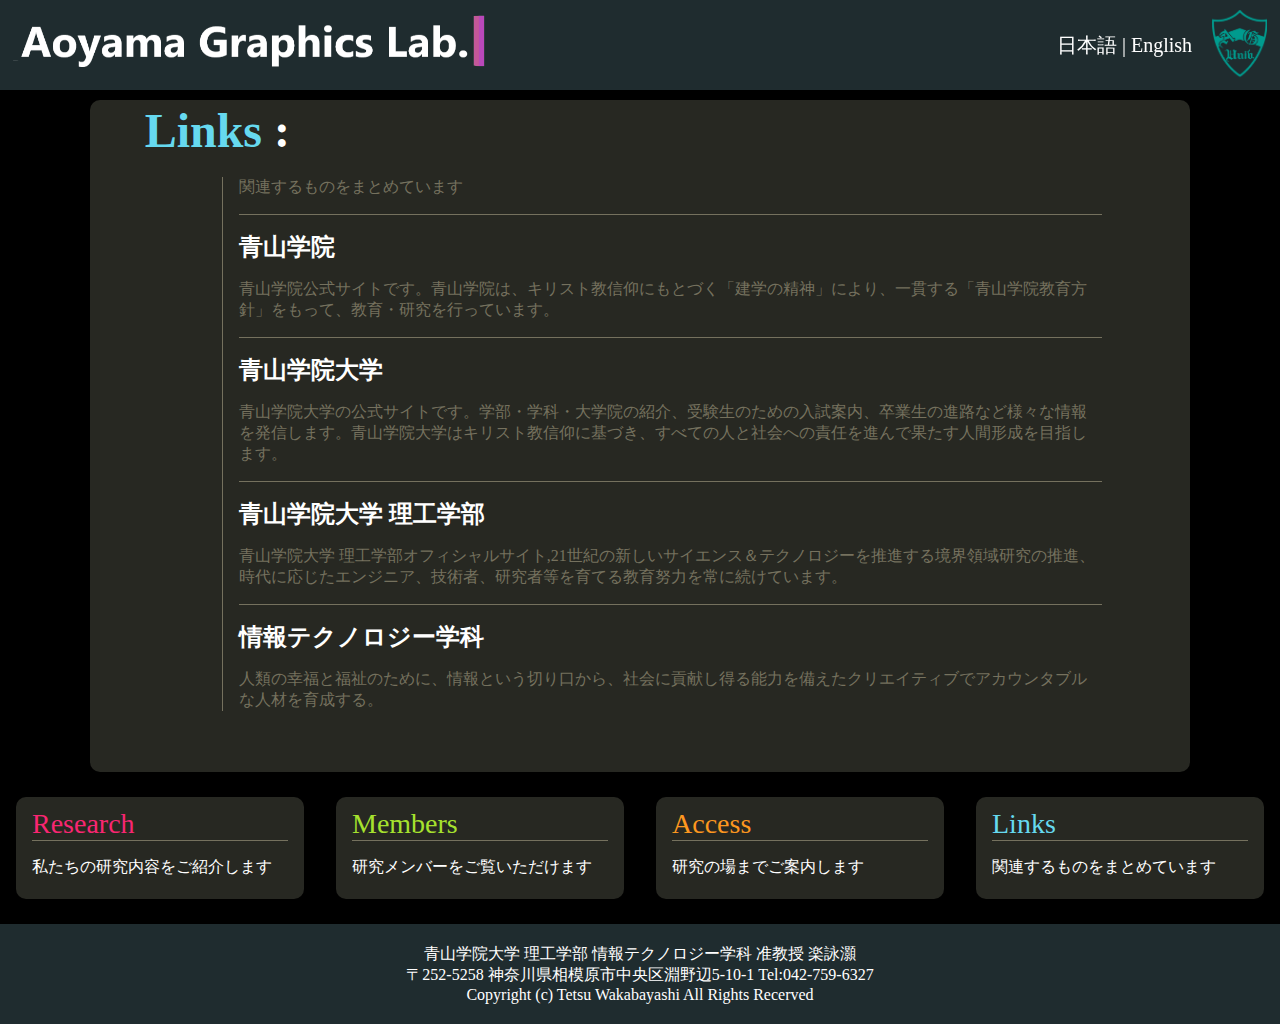
<file: links.html>
<!DOCTYPE html>
<html lang="ja">
  <head>
    <meta charset="utf-8">
    <title>Links | AoyamaGraphics</title>
    <meta name="keywords" content="コンピュータグラフィクス,CG,楽研究室,情テク,青学">
    <meta name="description" content="当研究室では、画像⽣成のためのレンダリング技術や、モノの動きを予測するシミュレーション技術、計算機で形をデザインするための技術、といったグラフィックスの基礎技術から、グラフィックスを応⽤したVR 研究やインタラクション技術について研究を進めていきます。">
    <meta name="viewport" content="width=device-width, initial-scale=1.0, maximum-scale=1.0, minimum-scale=1.0">
    <link rel="stylesheet" href="./css/base.css">
    <link rel="stylesheet" href="./css/mediaquery.css">
    <link rel="content" href="./research.html">
    <link rel="content" href="./members.html">
    <link rel="content" href="./access.html">
    <link rel="content" href="./links.html">
    <link rel="shortcut icon" href="images/graph.ico">
  </head>
  <body>
  <div id="wrap">

    <!-- 冠部分（位置固定、オーバーレイ） -->
    <header>
      <div id="header">
        <div class="header-left">
          <div class="logo">
            <a href="index.html"><img src="images/Logo3Dwhite.png" alt="Logo"></a>
          </div>
        </div>
        <div class="header-right">
          <a href="https://www.aoyama.ac.jp/" target="_blank"><img src="images/agu.png" alt="agu"></a>
          <ul>
            <li><a href="./research.html" class="jump1">Research</a></li>
            <li><a href="./members.html" class="jump2">Members</a></li>
            <li><a href="./access.html" class="jump3">Access</a></li>
            <li><a href="./links.html" class="jump4">Links</a></li>
          </ul>
          <div id="tabcontrol">
            <a href="#" onClick="toggle_viewJPN(); return false;" style="display:inline;">日本語</a> | <a href="#"
              onClick="toggle_viewENG(); return false;" style="display:inline;">English</a>
          </div>
        </div>
      </div>
    </header>

    <!--タイトル-->
    <div class="main">
      <div class="main-position main-contents">
        <div class="links-style">
          <!-- ページタイトル -->
          <h1>Links <span>:</span></h1>
          <div class="style-indent links-style-indent links-style-hover">
            <p>関連するものをまとめています</p>
            
            <a href="http://www.aoyamagakuin.jp/" target="_blank">
              <h2>青山学院</h2>
            </a>
            <p>青山学院公式サイトです。青山学院は、キリスト教信仰にもとづく「建学の精神」により、一貫する「青山学院教育方針」をもって、教育・研究を行っています。</p>
              
            <a href="http://www.aoyama.ac.jp/" target="_blank">
              <h2>青山学院大学</h2>
            </a>
            <p>青山学院大学の公式サイトです。学部・学科・大学院の紹介、受験生のための入試案内、卒業生の進路など様々な情報を発信します。青山学院大学はキリスト教信仰に基づき、すべての人と社会への責任を進んで果たす人間形成を目指します。</p>
            
            <a href="http://www.agnes.aoyama.ac.jp/" target="_blank">
              <h2>青山学院大学 理工学部</h2>
            </a>
            <p>青山学院大学 理工学部オフィシャルサイト,21世紀の新しいサイエンス＆テクノロジーを推進する境界領域研究の推進、時代に応じたエンジニア、技術者、研究者等を育てる教育努力を常に続けています。</p>
            
            <a href="http://www.it.aoyama.ac.jp/" target="_blank">
              <h2>情報テクノロジー学科</h2>
            </a>
            <p>人類の幸福と福祉のために、情報という切り口から、社会に貢献し得る能力を備えたクリエイティブでアカウンタブルな人材を育成する。</p>

            <!-- <a href="#" target="_blank">
              <h2>情報処理学会</h2>
            </a> -->
          </div>

        </div>
      </div>
    </div>

    <div id="gr-navi">
      <!-- コンテナ -->
      <div class="container">
        <!-- Research -->
        <div class="content content-left">
          <div class="content-items">
            <a href="./research.html">
              <div class="jump jump1">Research</div>
              <p>私たちの研究内容をご紹介します</p>
            </a>
          </div>
        </div>
        <!-- Members -->
        <div class="content content-right">
          <div class="content-items">
            <a href="./members.html">
              <div class="jump jump2">Members</div>
              <p>研究メンバーをご覧いただけます</p>
            </a>
          </div>
        </div>
        <!-- Access -->
        <div class="content content-left">
          <div class="content-items">
            <a href="./access.html">
              <div class="jump jump3">Access</div>
              <p>研究の場までご案内します</p>
            </a>
          </div>
        </div>
        <!-- Links -->
        <div class="content content-right">
          <div class="content-items">
            <a href="./links.html">
              <div class="jump jump4">Links</div>
              <p>関連するものをまとめています</p>
            </a>
          </div>
        </div>
      </div>
    </div>
    
    <!-- フッター -->
    <div class="footer">
      <p>青山学院大学 理工学部 情報テクノロジー学科<br class="br-sp"> 准教授 楽詠灝<br>
  〒252-5258 神奈川県相模原市中央区淵野辺5-10-1<br class="br-sp"> Tel:042-759-6327<br>
  Copyright (c) Tetsu Wakabayashi All Rights Recerved</p>
    </div>

  </div>
  <script language="JavaScript" type="text/javascript">
    var areaJPN = document.getElementById("areaJPN");
    var areaENG = document.getElementById("areaENG");
    areaENG.style.display = "none";
    function toggle_viewJPN() {
      areaJPN.style.display = "";
      areaENG.style.display = "none";
    }
    function toggle_viewENG() {
      areaJPN.style.display = "none";
      areaENG.style.display = "";
    }
  </script>

  </body>
</html>
</file>
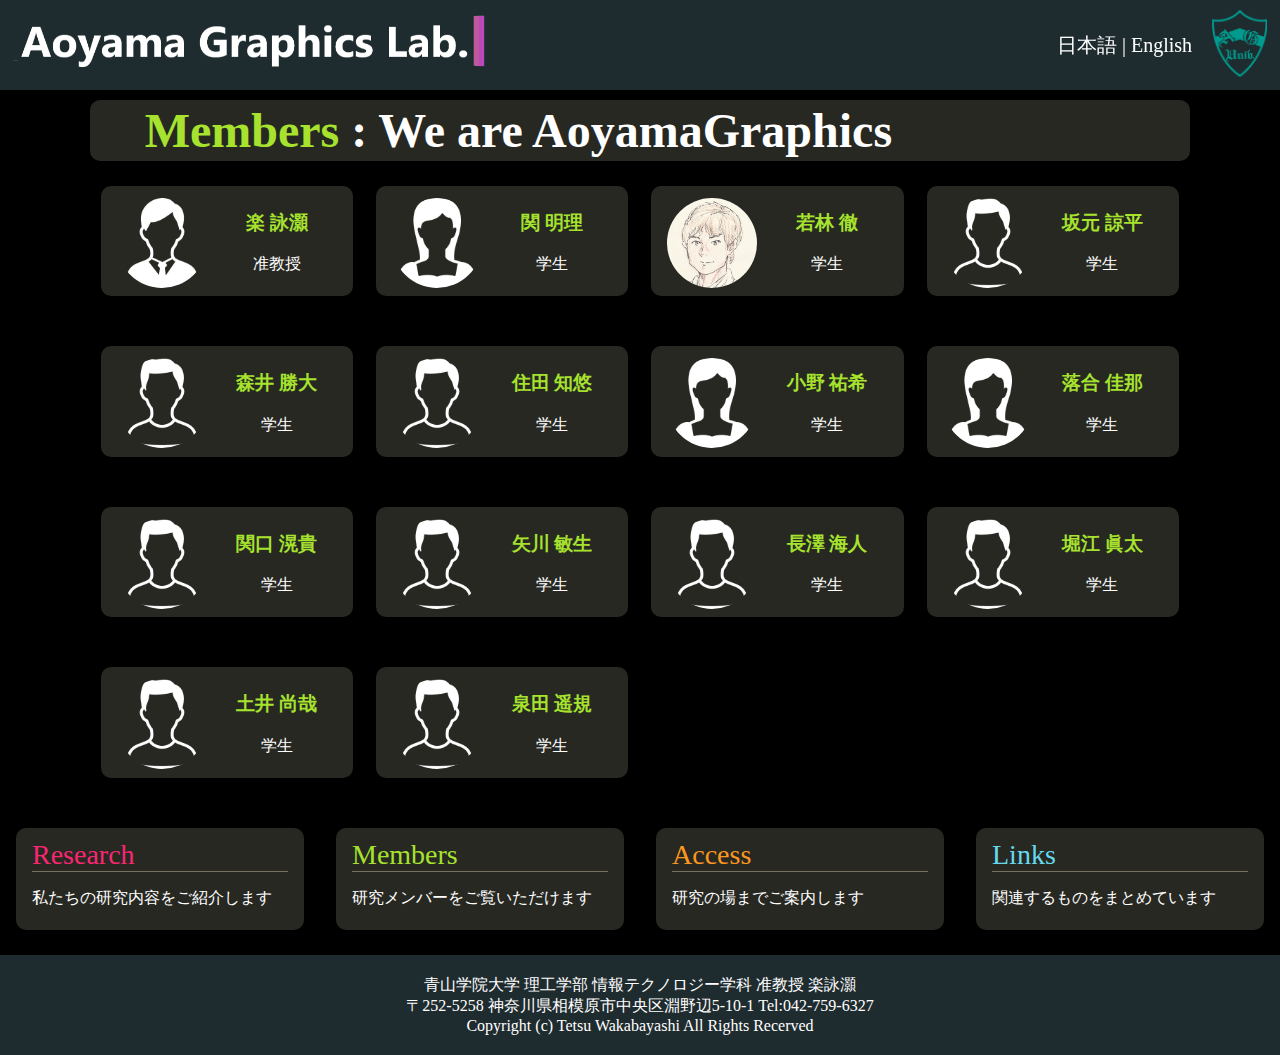
<file: members.html>
<!DOCTYPE html>
<html lang="ja">

<head>
  <meta charset="utf-8">
  <title>Members | AoyamaGraphics</title>
  <meta name="keywords" content="コンピュータグラフィクス,CG,楽研究室,情テク,青学">
  <meta name="description"
    content="当研究室では、画像⽣成のためのレンダリング技術や、モノの動きを予測するシミュレーション技術、計算機で形をデザインするための技術、といったグラフィックスの基礎技術から、グラフィックスを応⽤したVR 研究やインタラクション技術について研究を進めていきます。">
  <meta name="viewport" content="width=device-width, initial-scale=1.0, maximum-scale=1.0, minimum-scale=1.0">
  <link rel="stylesheet" href="./css/base.css">
  <link rel="stylesheet" href="./css/mediaquery.css">
  <link rel="content" href="./research.html">
  <link rel="content" href="./members.html">
  <link rel="content" href="./access.html">
  <link rel="content" href="./links.html">
  <link rel="shortcut icon" href="images/graph.ico">
</head>

<body>
  <div id="wrap">

    <!-- 冠部分（位置固定、オーバーレイ） -->
    <header>
      <div id="header">
        <div class="header-left">
          <div class="logo">
            <a href="index.html"><img src="images/Logo3Dwhite.png" alt="Logo"></a>
          </div>
        </div>
        <div class="header-right">
          <a href="https://www.aoyama.ac.jp/" target="_blank"><img src="images/agu.png" alt="agu"></a>
          <ul>
            <li><a href="./research.html" class="jump1">Research</a></li>
            <li><a href="./members.html" class="jump2">Members</a></li>
            <li><a href="./access.html" class="jump3">Access</a></li>
            <li><a href="./links.html" class="jump4">Links</a></li>
          </ul>
          <div id="tabcontrol">
            <a href="#" onClick="toggle_viewJPN(); return false;" style="display:inline;">日本語</a> | <a href="#"
              onClick="toggle_viewENG(); return false;" style="display:inline;">English</a>
          </div>
        </div>
      </div>
    </header>

    <!--メインコンテンツ-->
    <div class="main">
      <div class="main-position main-contents">

        <div class="member-style">
          <!-- ページタイトル -->
          <h1>Members <span>: <br class="br-sp">We are AoyamaGraphics</span></h1>
        </div>

        <!-- コンテナ -->
        <div class="container">
          <div class="content content-left">
            <div class="content-items">
              <!--メンバー画像-->
              <div class="member-img"><img src="images/prof.png" alt="prof"></div>
              <!--メンバーの名前と立場-->
              <h3>楽 詠灝</h3>
              <p class="description">准教授</p>
            </div>
          </div>
        </div>
        <!--コンテナ-->
        <div class="container">
          <div class="content content-right">
            <div class="content-items">
              <!--メンバー画像-->
              <div class="member-img"><img src="images/woman.png" alt="woman"></div>
              <!--メンバーの名前と立場-->
              <h3>関 明理</h3>
              <p class="description">学生</p>
            </div>
          </div>
        </div>
        <!--コンテナ-->
        <div class="container">
          <div class="content content-left">
            <div class="content-items">
              <!--メンバー画像-->
              <div class="member-img"><img src="images/wakabayashitetsu.jpg" alt="wakabayashitetsu"></div>
              <!--メンバーの名前と立場-->
              <h3>若林 徹</h3>
              <p class="description">学生</p>
            </div>
          </div>
        </div>
        <!--コンテナ-->
        <div class="container">
          <div class="content content-right">
            <div class="content-items">
              <!--メンバー画像-->
              <div class="member-img"><img src="images/man.png" alt="man"></div>
              <!--メンバーの名前と立場-->
              <h3>坂元 諒平</h3>
              <p class="description">学生</p>
            </div>
          </div>
        </div>
        <!--画面が最大のとき、ここまでで1行（4人ごとleft,right）-->
        <!--コンテナ-->
        <div class="container">
          <div class="content content-left">
            <div class="content-items">
              <!--メンバー画像-->
              <div class="member-img"><img src="images/man.png" alt="man"></div>
              <!--メンバーの名前と立場-->
              <h3>森井 勝大</h3>
              <p class="description">学生</p>
            </div>
          </div>
        </div>
        <!--コンテナ-->
        <div class="container">
          <div class="content content-right">
            <div class="content-items">
              <!--メンバー画像-->
              <div class="member-img"><img src="images/man.png" alt="man"></div>
              <!--メンバーの名前と立場-->
              <h3>住田 知悠</h3>
              <p class="description">学生</p>
            </div>
          </div>
        </div>
        <!--コンテナ-->
        <div class="container">
          <div class="content content-left">
            <div class="content-items">
              <!--メンバー画像-->
              <div class="member-img"><img src="images/woman.png" alt="woman"></div>
              <!--メンバーの名前と立場-->
              <h3>小野 祐希</h3>
              <p class="description">学生</p>
            </div>
          </div>
        </div>
        <!--コンテナ-->
        <div class="container">
          <div class="content content-right">
            <div class="content-items">
              <!--メンバー画像-->
              <div class="member-img"><img src="images/woman.png" alt="woman"></div>
              <!--メンバーの名前と立場-->
              <h3>落合 佳那</h3>
              <p class="description">学生</p>
            </div>
          </div>
        </div>
        <!--画面が最大のとき、ここまでで1行（4人ごとleft,right）-->
        <!--コンテナ-->
        <div class="container">
          <div class="content content-left">
            <div class="content-items">
              <!--メンバー画像-->
              <div class="member-img"><img src="images/man.png" alt="man"></div>
              <!--メンバーの名前と立場-->
              <h3>関口 滉貴</h3>
              <p class="description">学生</p>
            </div>
          </div>
        </div>
        <!--コンテナ-->
        <div class="container">
          <div class="content content-right">
            <div class="content-items">
              <!--メンバー画像-->
              <div class="member-img"><img src="images/man.png" alt="man"></div>
              <!--メンバーの名前と立場-->
              <h3>矢川 敏生</h3>
              <p class="description">学生</p>
            </div>
          </div>
        </div>
        <!--コンテナ-->
        <div class="container">
          <div class="content content-left">
            <div class="content-items">
              <!--メンバー画像-->
              <div class="member-img"><img src="images/man.png" alt="man"></div>
              <!--メンバーの名前と立場-->
              <h3>長澤 海人</h3>
              <p class="description">学生</p>
            </div>
          </div>
        </div>
        <!--コンテナ-->
        <div class="container">
          <div class="content content-right">
            <div class="content-items">
              <!--メンバー画像-->
              <div class="member-img"><img src="images/man.png" alt="man"></div>
              <!--メンバーの名前と立場-->
              <h3>堀江 眞太</h3>
              <p class="description">学生</p>
            </div>
          </div>
        </div>
        <!--画面が最大のとき、ここまでで1行（4人ごとleft,right）-->
        <!--コンテナ-->
        <div class="container">
          <div class="content content-left">
            <div class="content-items">
              <!--メンバー画像-->
              <div class="member-img"><img src="images/man.png" alt="man"></div>
              <!--メンバーの名前と立場-->
              <h3>土井 尚哉</h3>
              <p class="description">学生</p>
            </div>
          </div>
        </div>
        <!--コンテナ-->
        <div class="container">
          <div class="content content-right">
            <div class="content-items">
              <!--メンバー画像-->
              <div class="member-img"><img src="images/man.png" alt="man"></div>
              <!--メンバーの名前と立場-->
              <h3>泉田 遥規</h3>
              <p class="description">学生</p>
            </div>
          </div>
        </div>
        <!--学生コンテナテンプレート(content-right,left注意！)-->
        <!--<div class="container">
          <div class="content content-???????????????????">
            <div class="content-items">-->
        <!--メンバー画像-->
        <!--<div class="member-img"><img src="images/??man.png" alt="??man"></div>-->
        <!--メンバーの名前と立場-->
        <!--<h3></h3>
                <p class="description">学生</p>
            </div>
          </div>
        </div>-->

      </div>
    </div>

    <div id="gr-navi">
      <!-- コンテナ -->
      <div class="container">
        <!-- Research -->
        <div class="content content-left">
          <div class="content-items">
            <a href="./research.html">
              <div class="jump jump1">Research</div>
              <p>私たちの研究内容をご紹介します</p>
            </a>
          </div>
        </div>
        <!-- Members -->
        <div class="content content-right">
          <div class="content-items">
            <a href="./members.html">
              <div class="jump jump2">Members</div>
              <p>研究メンバーをご覧いただけます</p>
            </a>
          </div>
        </div>
        <!-- Access -->
        <div class="content content-left">
          <div class="content-items">
            <a href="./access.html">
              <div class="jump jump3">Access</div>
              <p>研究の場までご案内します</p>
            </a>
          </div>
        </div>
        <!-- Links -->
        <div class="content content-right">
          <div class="content-items">
            <a href="./links.html">
              <div class="jump jump4">Links</div>
              <p>関連するものをまとめています</p>
            </a>
          </div>
        </div>
      </div>
    </div>

    <!-- フッター -->
    <div class="footer">
      <p>青山学院大学 理工学部 情報テクノロジー学科<br class="br-sp"> 准教授 楽詠灝<br>
        〒252-5258 神奈川県相模原市中央区淵野辺5-10-1<br class="br-sp"> Tel:042-759-6327<br>
        Copyright (c) Tetsu Wakabayashi All Rights Recerved</p>
    </div>

  </div>
  <script language="JavaScript" type="text/javascript">
    var areaJPN = document.getElementById("areaJPN");
    var areaENG = document.getElementById("areaENG");

    areaENG.style.display = "none";
    function toggle_viewJPN() {
      areaJPN.style.display = "";
      areaENG.style.display = "none";
    }
    function toggle_viewENG() {

    }
  </script>

</body>

</html>
</file>
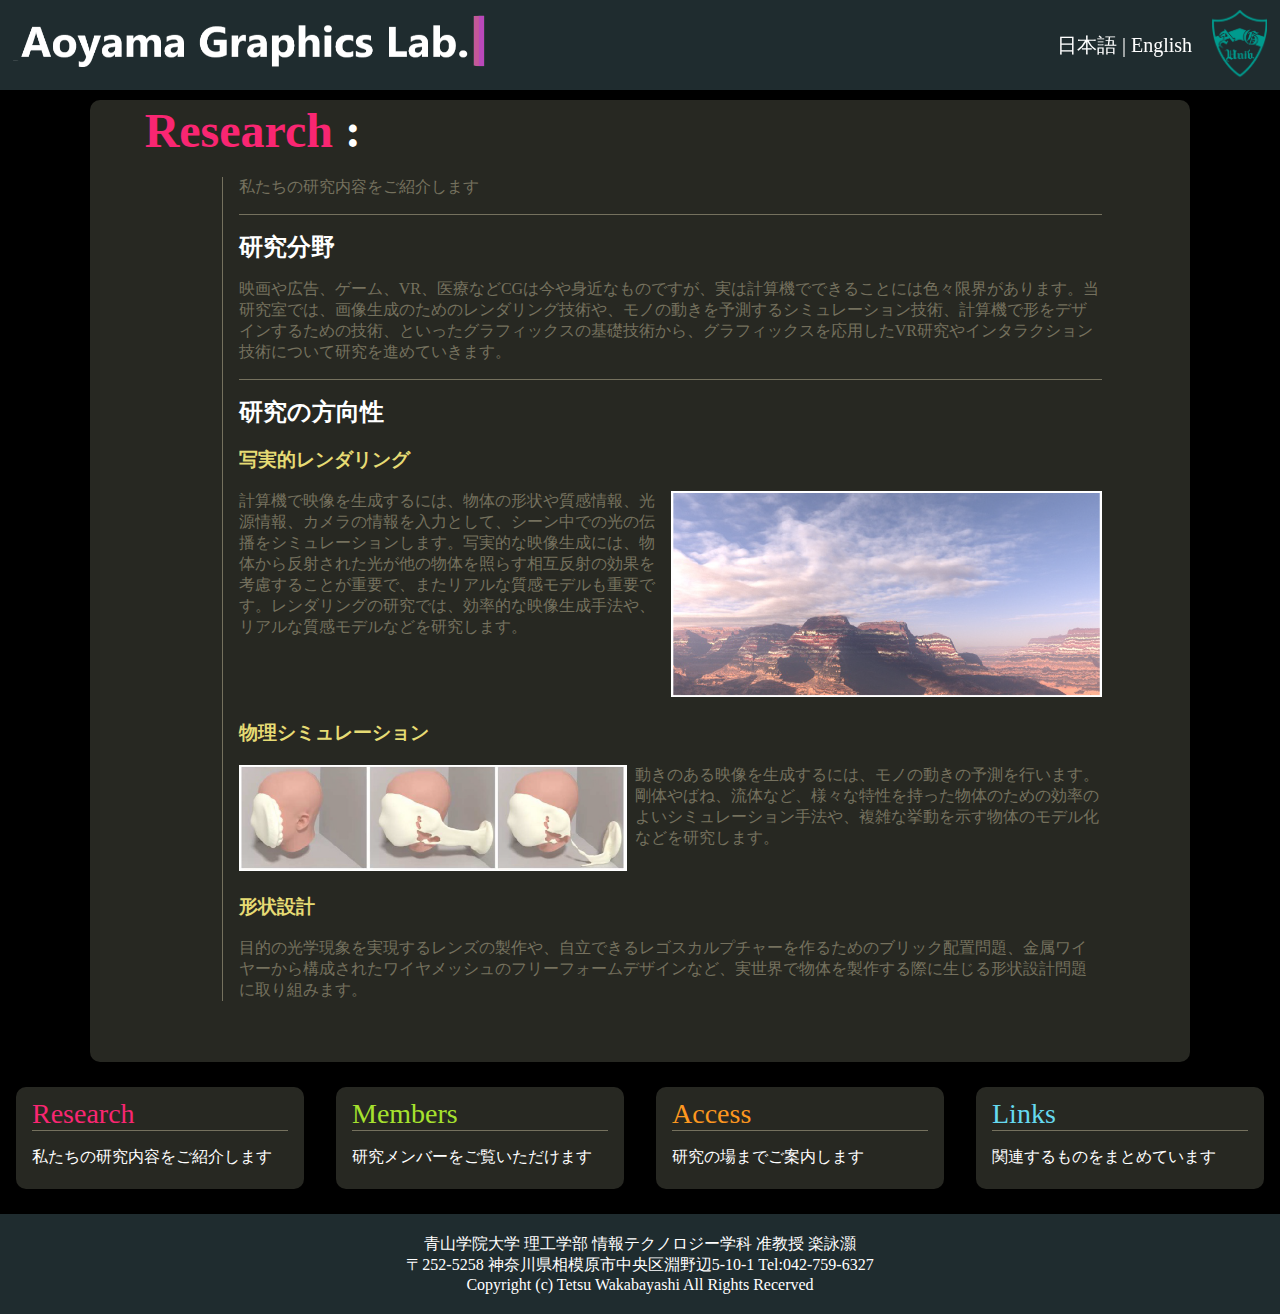
<file: research.html>
<!DOCTYPE html>
<html lang="ja">

<head>
  <meta charset="utf-8">
  <title>Research | AoyamaGraphics</title>
  <meta name="keywords" content="コンピュータグラフィクス,CG,楽研究室,情テク,青学">
  <meta name="description"
    content="当研究室では、画像⽣成のためのレンダリング技術や、モノの動きを予測するシミュレーション技術、計算機で形をデザインするための技術、といったグラフィックスの基礎技術から、グラフィックスを応⽤したVR 研究やインタラクション技術について研究を進めていきます。">
  <meta name="viewport" content="width=device-width, initial-scale=1.0, maximum-scale=1.0, minimum-scale=1.0">
  <link rel="stylesheet" href="./css/base.css">
  <link rel="stylesheet" href="./css/mediaquery.css">
  <link rel="content" href="./research.html">
  <link rel="content" href="./members.html">
  <link rel="content" href="./access.html">
  <link rel="content" href="./links.html">
  <link rel="shortcut icon" href="images/graph.ico">
</head>

<body>
  <div id="wrap">

    <!-- 冠部分（位置固定、オーバーレイ） -->
    <header>
      <div id="header">
        <div class="header-left">
          <div class="logo">
            <a href="index.html"><img src="images/Logo3Dwhite.png" alt="Logo"></a>
          </div>
        </div>
        <div class="header-right">
          <a href="https://www.aoyama.ac.jp/" target="_blank"><img src="images/agu.png" alt="agu"></a>
          <ul>
            <li><a href="./research.html" class="jump1">Research</a></li>
            <li><a href="./members.html" class="jump2">Members</a></li>
            <li><a href="./access.html" class="jump3">Access</a></li>
            <li><a href="./links.html" class="jump4">Links</a></li>
          </ul>
          <div id="tabcontrol">
            <a href="#" onClick="toggle_viewJPN(); return false;" style="display:inline;">日本語</a> | <a href="#"
              onClick="toggle_viewENG(); return false;" style="display:inline;">English</a>
          </div>
        </div>
      </div>
    </header>

    <!--タイトル-->
    <div id="areaJPN">
      <div class="main">
        <div class="main-position main-contents">
          <div class="research-style">
            <!-- ページタイトル -->
            <h1>Research <span>:</span></h1>
            <div class="style-indent research-style-indent">
              <p>私たちの研究内容をご紹介します</p>
              <h2>研究分野</h2>
              <p>
                映画や広告、ゲーム、VR、医療などCGは今や⾝近なものですが、実は計算機でできることには⾊々限界があります。当研究室では、画像⽣成のためのレンダリング技術や、モノの動きを予測するシミュレーション技術、計算機で形をデザインするための技術、といったグラフィックスの基礎技術から、グラフィックスを応⽤したVR研究やインタラクション技術について研究を進めていきます。
              </p>

              <h2>研究の方向性</h2>

              <h3>写実的レンダリング</h3>

              <div class="img-rnd">
                <img src="images/rendering.PNG" alt="rendering">
              </div>

              <p>
                計算機で映像を⽣成するには、物体の形状や質感情報、光源情報、カメラの情報を⼊⼒として、シーン中での光の伝播をシミュレーションします。写実的な映像⽣成には、物体から反射された光が他の物体を照らす相互反射の効果を考慮することが重要で、またリアルな質感モデルも重要です。レンダリングの研究では、効率的な映像⽣成⼿法や、リアルな質感モデルなどを研究します。
              </p>

              <div class="clear"></div>

              <h3>物理シミュレーション</h3>

              <div class="img-sml">
                <img src="images/simulation.PNG" alt="simulation">
              </div>

              <p>動きのある映像を⽣成するには、モノの動きの予測を⾏います。剛体やばね、流体など、様々な特性を持った物体のための効率のよいシミュレーション⼿法や、複雑な挙動を⽰す物体のモデル化などを研究します。</p>

              <div class="clear"></div>

              <h3>形状設計</h3>
              <p>
                ⽬的の光学現象を実現するレンズの製作や、⾃⽴できるレゴスカルプチャーを作るためのブリック配置問題、⾦属ワイヤーから構成されたワイヤメッシュのフリーフォームデザインなど、実世界で物体を製作する際に⽣じる形状設計問題に取り組みます。
              </p>

            </div>
          </div>
        </div>
      </div>

      <div id="gr-navi">
        <!-- コンテナ -->
        <div class="container">
          <!-- Research -->
          <div class="content content-left">
            <div class="content-items">
              <a href="./research.html">
                <div class="jump jump1">Research</div>
                <p>私たちの研究内容をご紹介します</p>
              </a>
            </div>
          </div>
          <!-- Members -->
          <div class="content content-right">
            <div class="content-items">
              <a href="./members.html">
                <div class="jump jump2">Members</div>
                <p>研究メンバーをご覧いただけます</p>
              </a>
            </div>
          </div>
          <!-- Access -->
          <div class="content content-left">
            <div class="content-items">
              <a href="./access.html">
                <div class="jump jump3">Access</div>
                <p>研究の場までご案内します</p>
              </a>
            </div>
          </div>
          <!-- Links -->
          <div class="content content-right">
            <div class="content-items">
              <a href="./links.html">
                <div class="jump jump4">Links</div>
                <p>関連するものをまとめています</p>
              </a>
            </div>
          </div>
        </div>
      </div>

      <!-- フッター -->
      <div class="footer">
        <p>青山学院大学 理工学部 情報テクノロジー学科<br class="br-sp"> 准教授 楽詠灝<br>
          〒252-5258 神奈川県相模原市中央区淵野辺5-10-1<br class="br-sp"> Tel:042-759-6327<br>
          Copyright (c) Tetsu Wakabayashi All Rights Recerved</p>
      </div>

    </div>

    <div id="areaENG">

      <div class="main">
        <div class="main-position main-contents">
          <div class="research-style">
            <!-- ページタイトル -->
            <h1>Research <span>:</span></h1>
            <div class="style-indent research-style-indent">
              <p>Our research contents</p>
              <h2>Field of Study</h2>
              <p>
                Films such as movies, advertisements, games, VR, and medical services are now familiar things, but there
                are
                many
                limitations in what can be done with a computer. In our laboratory, VR research applied graphics from
                basic
                technology
                of graphics such as rendering technology for image generation, simulation technology to predict the
                movement
                of objects,
                technology for designing shapes with computer, etc. And research on interaction technology.
              </p>

              <h2>Direction of Research</h2>

              <h3>Realistic rendering</h3>

              <div class="img-rnd">
                <img src="images/rendering.PNG" alt="rendering">
              </div>

              <p>
                In order to generate an image on a computer, the propagation of light in a scene is simulated by using
                the
                shape and
                texture information of an object, light source information, and camera information as input. For
                realistic
                image
                generation, it is important to take into account the effects of mutual reflection, in which light
                reflected
                from an
                object illuminates another object, and a realistic texture model is also important. In the research on
                rendering, we
                study efficient image generation methods and realistic texture models.
              </p>

              <div class="clear"></div>

              <h3>Physics Simulation</h3>

              <div class="img-sml">
                <img src="images/simulation.PNG" alt="simulation">
              </div>

              <p>In order to generate moving pictures, we will predict the movement of things. We study efficient
                simulation
                methods for
                objects with various characteristics, such as rigid bodies, springs, and fluids, and modeling of objects
                that
                exhibit
                complex behavior.
              </p>

              <div class="clear"></div>

              <h3>Shape Design</h3>
              <p>
                When manufacturing an object in the real world, such as manufacturing a lens that achieves the desired
                optical
                phenomena, brick placement problems for making a self-supporting lego sculpture, and freeform design of
                a wire
                mesh
                composed of metal wires Address the shape design problems that arise in
              </p>

            </div>
          </div>
        </div>

        <div id="gr-navi">
          <!-- コンテナ -->
          <div class="container">
            <!-- Research -->
            <div class="content content-left">
              <div class="content-items">
                <a href="./research.html">
                  <div class="jump jump1">Research</div>
                  <p>Our research contents</p>
                </a>
              </div>
            </div>
            <!-- Members -->
            <div class="content content-right">
              <div class="content-items">
                <a href="./members.html">
                  <div class="jump jump2">Members</div>
                  <p>About us: teachers, students</p>
                </a>
              </div>
            </div>
            <!-- Access -->
            <div class="content content-left">
              <div class="content-items">
                <a href="./access.html">
                  <div class="jump jump3">Access</div>
                  <p>Guide to the place of research</p>
                </a>
              </div>
            </div>
            <!-- Links -->
            <div class="content content-right">
              <div class="content-items">
                <a href="./links.html">
                  <div class="jump jump4">Links</div>
                  <p>Related things and other websites</p>
                </a>
              </div>
            </div>
          </div>
        </div>
        <!-- フッター -->
        <div class="footer">
          <p>Aoyama Gakuin University College of Science and Engineering Dept. of Integrated Information Technology<br>
            Associate Prof. Yue Yonghao<br>
            〒252-5258 Kanagawa Prefecture Sagamihara City Chuo-ku Fuchinobe 5-10-1 Tel: 042-759-6327<br>
            Copyright (c) Tetsu Wakabayashi All Rights Recerved</p>
        </div>
      </div>

    </div>

    <script language="JavaScript" type="text/javascript">
      var areaJPN = document.getElementById("areaJPN");
      var areaENG = document.getElementById("areaENG");
      areaENG.style.display = "none";
      function toggle_viewJPN() {
        areaJPN.style.display = "";
        areaENG.style.display = "none";
      }
      function toggle_viewENG() {
        areaJPN.style.display = "none";
        areaENG.style.display = "";
      }
    </script>
</body>

</html>
</file>
<file: css/base.css>
body
{
    font-family: 'Hiragino Kaku Gothic ProN';
    width: 100%;
    margin: 0;
    background-color: black;
}
a
{
    text-decoration: none;
}
.wrap
{
    position: relative;
    top: 0;
    left: 0;
    width: 100%;
    margin: 0;
    padding: 0;
}
#header
{
    width: 100%;
    height: 70px;
    margin: 0,auto;
    padding: 0;
}
header
{
    position: fixed;
    z-index: 5;
    top: 0;
    left: 0;
    width: 100%;
    background-color: rgba(34, 49, 52, .9);
}
.header-left
{
    float: left;
    /* width: 80vw; */
    margin-left: 1%;
}
.logo
{
    display: inline-block;
    /* float: left; */
}
.header-left img
{
    height: 70px;
    margin-top: auto;
    margin-bottom: auto;
    padding-top: 6px;
}
.header-left img:hover
{
    opacity: .5;
}
.header-left a
{
    display: block;
}
.header-right ul
{
    float: left;
    height: 100%;
    margin: 0;
    list-style: none;
}
.header-right li
{
    font-size: 20px;
    line-height: 70px;
    display: inline-block;
    margin: 0px 10px;
    padding: 10px;
}
.header-right li:hover
{
    background-color: rgba(61, 88, 93, .9);
}

/* 言語�??り替えスイ�?�? */

#tabcontrol{
    float: left;
    color: white;
    height: 70px;
    /* border: 1px solid aquamarine; */
    font-size: 20px;
    line-height: 70px;
    padding: 10px;
    margin-right: 10px;
    /* background-color: aquamarine; */
}

#tabcontrol a{
    color: white;
}

#tabcontrol a:hover{
    color: #009B8E;
    text-decoration: underline;
}



.header-right
{
    float: right;
    width: auto;
    text-align: right;
    padding-right: 1%;
}

.header-right img
{
    height: 70px;
    margin-top: 10px;
}

.header-right img:hover
{
    opacity: .5;
}
.main
{
    width: 100%;
}
.main-position
{
    width: 86%;
    margin-right: auto;
    margin-left: auto;
}
.main-contents
{
    clear: both;
    color: white;
    border-radius: 10px;
    background-color: #272822;
}
.main-contents h1
{
    font-size: 48px;
    padding-top: 3px;
    padding-bottom: 3px;
    padding-left: 5%;
    text-align: left;
    color: #75715e;
}
.main-contents p
{
    color: #75715e;
}
.top-wrapper
{
    position: relative;
    top: 0;
    width: 100%;
    margin: 0;
    padding-top: 0;
    text-align: center;
}
.top-wrapper video
{
    width: 100%;
}
.top-wrapper-container
{
    position: absolute;
    /* z-index: 1; */
    top: 20%;
    width: 100%;
    margin-right: auto;
    margin-left: auto;
    -webkit-animation: fadeIn 2s ease 0s 1 normal;
            animation: fadeIn 3s ease 0s 1 normal;
    text-align: center;
    color: white;
    mix-blend-mode: exclusion;
}
/* #tabpage1{
    z-index: 1;
}
#tabpage2{
    z-index: -1;
} */
@keyframes fadeIn
{
    0%
    {
        opacity: 0;
    }
    100%
    {
        opacity: 1;
    }
}
@-webkit-keyframes fadeIn
{
    0%
    {
        opacity: 0;
    }
    100%
    {
        opacity: 1;
    }
}
.top-wrapper-container h1
{
    font-size: 60px;
    letter-spacing: 5px;
}
.top-wrapper-container p
{
    font-size: 20px;
    line-height: 36px;
    letter-spacing: 3px;
}
.container
{
    width: 100%;
    margin-right: auto;
    margin-left: auto;
}
.content
{
    float: left;
    width: 25%;
}
.content-items
{
    width: 80%;
    margin-top: 25px;
    margin-right: auto;
    margin-bottom: 25px;
    margin-left: auto;
    padding: 5px 16px;
    border-radius: 10px;
    background-color: #272822;
}
.content-items:hover
{
    background-color: rgb(39, 40, 34, .6);
}
.main-contents .content-items:hover
{
    background-color: rgb(39, 40, 34, 1.0);
}
.content-items a
{
    display: block;
}
.content-items p
{
    color: white;
}
.member-img
{
    float: left;
    width: 45%;
}
.member-img img
{
    display: block;
    width: 90px;
    margin-top: 7px;
    border-radius: 50%;
}
.content-items h3
{
    display: block;
    text-align: center;
    color: #a6e22e;
}
.description
{
    display: block;
    text-align: center;
}
/* メインコン�?ン�? */
.style-indent
{
    margin-right: 8%;
    margin-bottom: 8px;
    margin-left: 12%;
    padding-left: 16px;
    border-left: 1px solid #75715e;
}
.style-indent h2
{
    margin-top: .2vh;
    margin-bottom: .2vh;
}
.research-style,
.access-style,
.links-style
{
    padding-bottom: 5vh;
}
.research-style h1,
.member-style h1,
.access-style h1,
.links-style h1
{
    margin-top: 0;
    margin-bottom: 0;
}
.research-style h1 span,
.member-style h1 span,
.access-style h1 span,
.links-style h1 span
{
    color: white;
}
.links-style-indent p
{
    color: #75715e;
}
.links-style-indent h2,
.research-style-indent h2
{
    width: auto;
    padding-top: 16px;
    color: white;
    border-top: 1px solid #75715e;
}
.links-style-hover h2:hover
{
    opacity: .7;
}
.access-style-indent h2
{
    padding-top: 5px;
    padding-bottom: 5px;
    border-top: none;
}
.links-style-indent h2:hover
{
    opacity: none;
}
.access-style-indent span
{
    color: #ae81ff;
}
.research-style-indent h3
{
    color: #e6db74;
}
.research-style-indent img
{
    width: 100%;
}
.img-rnd
{
    float: right;
    width: 50%;
    margin-left: 8px;
}
.img-sml
{
    float: left;
    width: 45%;
    margin-right: 8px;
}
.img-lib
{
    float: right;
    width: 40%;
    margin-left: 8px;
}
.clear
{
    clear: both;
}
.jump
{
    font-size: 28px;
    margin-top: 6px;
    border-bottom: 1px solid #75715e;
}
.jump1,
.research-style h1
{
    color: #f92672;
}
.jump2,
.member-style h1
{
    color: #a6e22e;
}
.jump3,
.access-style h1
{
    color: #fd971f;
}
.jump4,
.links-style h1
{
    color: #66d9ef;
}
#gr-navi
{
    clear: left;
}
.footer
{
    clear: both;
    padding-top: 4px;
    padding-bottom: 4px;
    text-align: center;
    color: white;
    background-color: rgba(34, 49, 52, .9);
}
.footer-sp
{
    position: absolute;
    bottom: 0;
    left: 0;
    width: 100%;
    height: 110px;
    padding-bottom: 20px;
}
.footer-sp img
{
    padding-top: 8px;
    padding-bottom: 8px;
}
</file>
<file: css/mediaquery.css>
/* 1300px以下の環境 */
@media screen and (max-width: 1300px)
{
    .header-right ul
    {
        display: none;
    }
}
/* 750px以下の環境 */
@media screen and (max-width: 750px)
{
    #tabcontrol
    {
        display: none;
    }
}
/*981px以上の環境*/
@media screen and (min-width: 981px)
{
    .main
    {
        padding-top: 100px;
    }
    .br-sp
    {
        display: none;
    }
}
/* 641px以上980px以下の環境 */
@media screen and (min-width: 641px) and (max-width: 980px)
{
    .main
    {
        padding-top: 90px;
    }
    #header
    {
        height: 60px;
    }
    .header-left img
    {
        height: 60px;
        margin-top: 6px;
        padding-top: 0;
    }
    .header-right ul
    {
        display: none;
    }
    .header-right
    {
        width: 30%;
    }
    .header-right img, #tabcontrol
    {
        height: 60px;
    }
    #tabcontrol{
        line-height: 60px;
        margin: 0 0;
    }
    .top-wrapper-container h1
    {
        font-size: 28px;
        letter-spacing: 3px;
    }
    .top-wrapper-container p
    {
        font-size: 16px;
        line-height: 30px;
        letter-spacing: 2px;
    }
    .main-contents h1
    {
        font-size: 30px;
    }
    .content
    {
        float: none;
        width: 50%;
    }
    .content-left
    {
        float: left;
    }
    .content-right
    {
        float: right;
    }
    .br-sp
    {
        display: none;
    }
}
/* 640px以下の環境 */
@media screen and (max-width: 640px)
{
    .main
    {
        padding-top: 54px;
    }
    #header
    {
        height: 40px;
    }
    .header-left
    {
        width: 100%;
        margin: 0;
    }
    .logo
    {
        width: 100%;
        margin: 0;
        text-align: center;
    }
    .logo a
    {
        display: block;
    }
    .logo img
    {
        display: inline-block;
        height: 40px;
        padding-top: 0;
    }
    .header-left ul
    {
        display: none;
    }
    .header-right
    {
        display: none;
    }
    /* index.htmlのwelcomeメッセージ部分 */
    .top-wrapper-container
    {
        top: 25%;
        right: 5%;
        left: 5%;
        display: block;
        width: 85vw;
        height: 62%;
        border: solid 6px white;
        border-radius: 16px;
    }
    .top-wrapper-container h1
    {
        font-size: 6vw;
        line-height: 12vw;
        display: flex;
        height: 78.5%;
        text-align: left;
        letter-spacing: 2px;
        color: white;
        justify-content: center;
        align-items: center;
    }
    .top-wrapper-container p
    {
        display: none;
    }
    .main-contents h1
    {
        font-size: 20px;
    }
    .style-indent
    {
        margin-left: 8%;
        padding: 0;
        border-left: none;
    }
    .research-style h1,
    .member-style h1,
    .access-style h1,
    .links-style h1
    {
        font-size: 24px;
    }
    .research-style h2,
    .member-style h2,
    .access-style h2,
    .links-style h2
    {
        font-size: 18px;
    }
    .img-rnd
    {
        clear: right;
        width: 100%;
        margin-bottom: 7px;
        margin-left: auto;
    }
    .img-sml
    {
        clear: left;
        width: 100%;
        margin-right: auto;
        margin-bottom: 7px;
    }
    .img-lib
    {
        clear: right;
        width: 100%;
        margin-bottom: 7px;
        margin-left: auto;
    }
    .content
    {
        float: none;
        width: 100%;
    }
    .footer
    {
        font-size: 14px;
    }
}
/* 400px以下の環境 */
@media screen and (max-width: 400px)
{
    .main-contents h1
    {
        font-size: 16px;
    }
}
</file>
